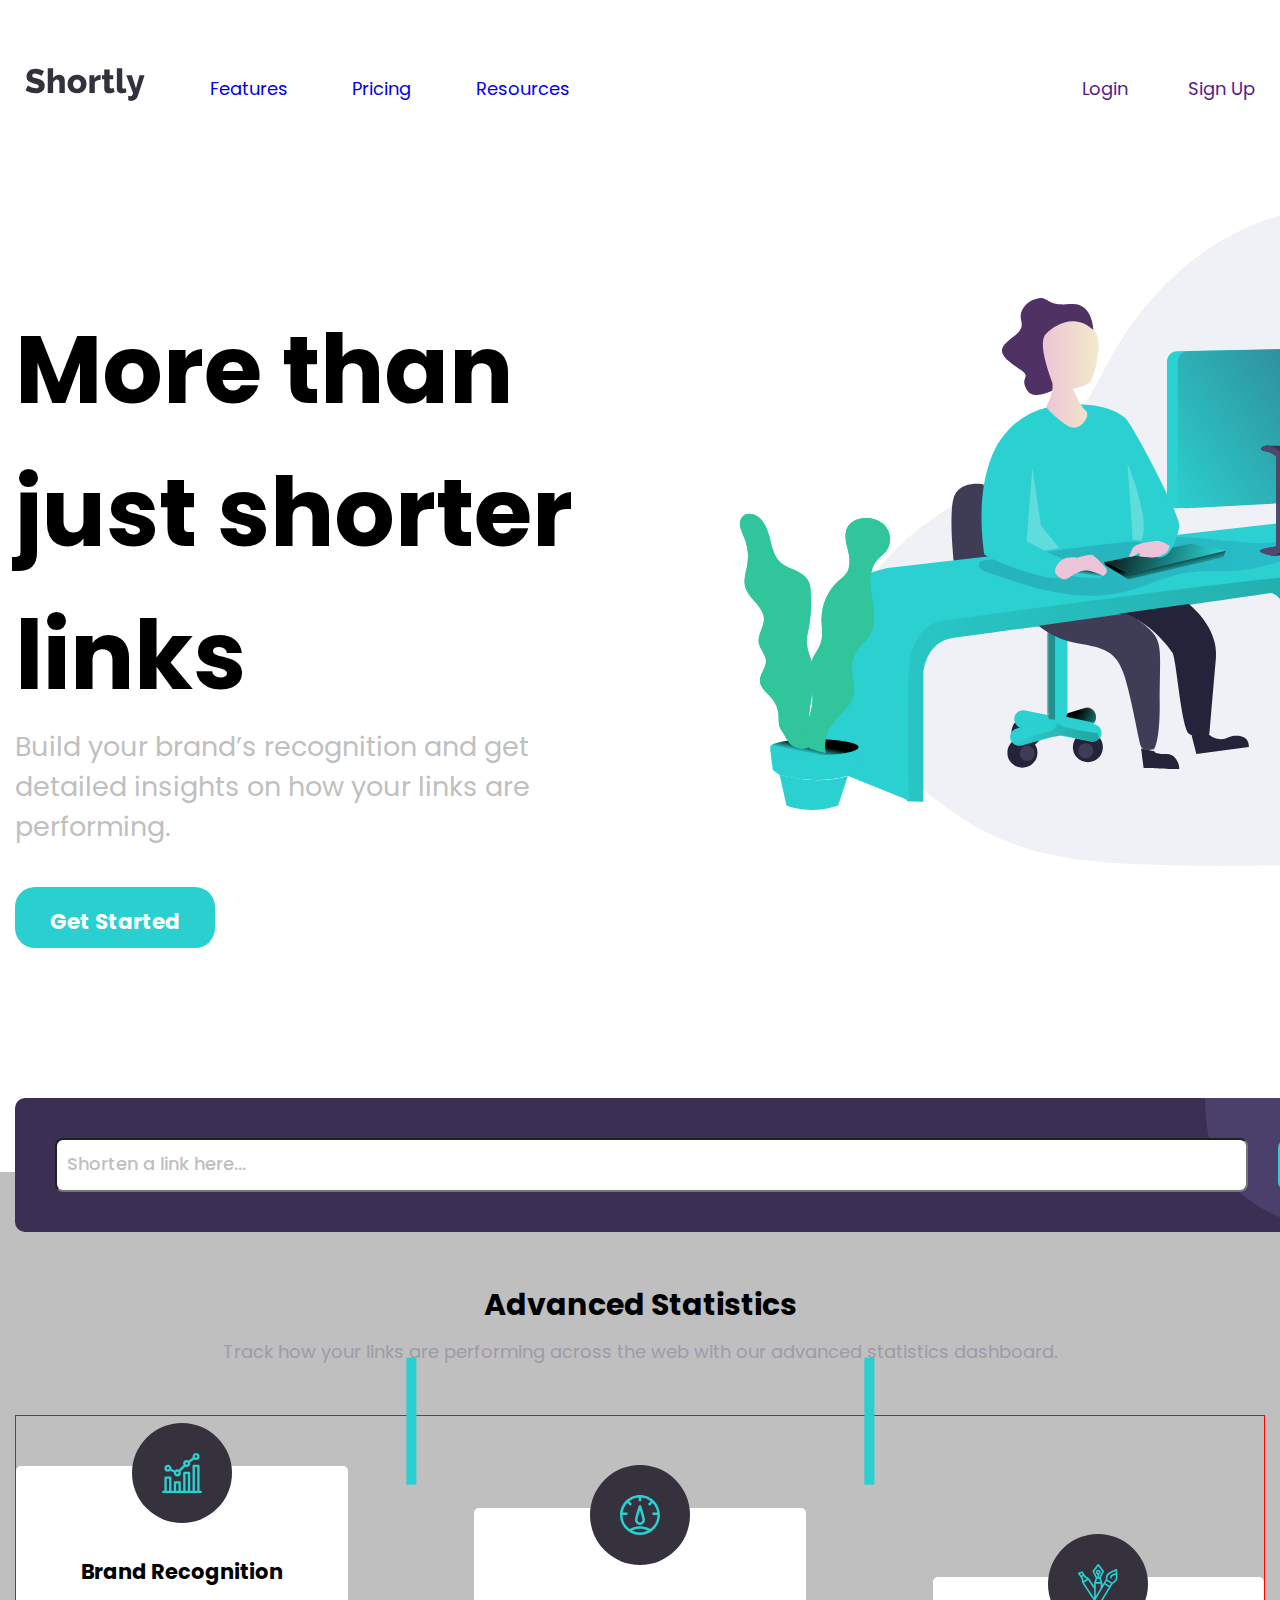
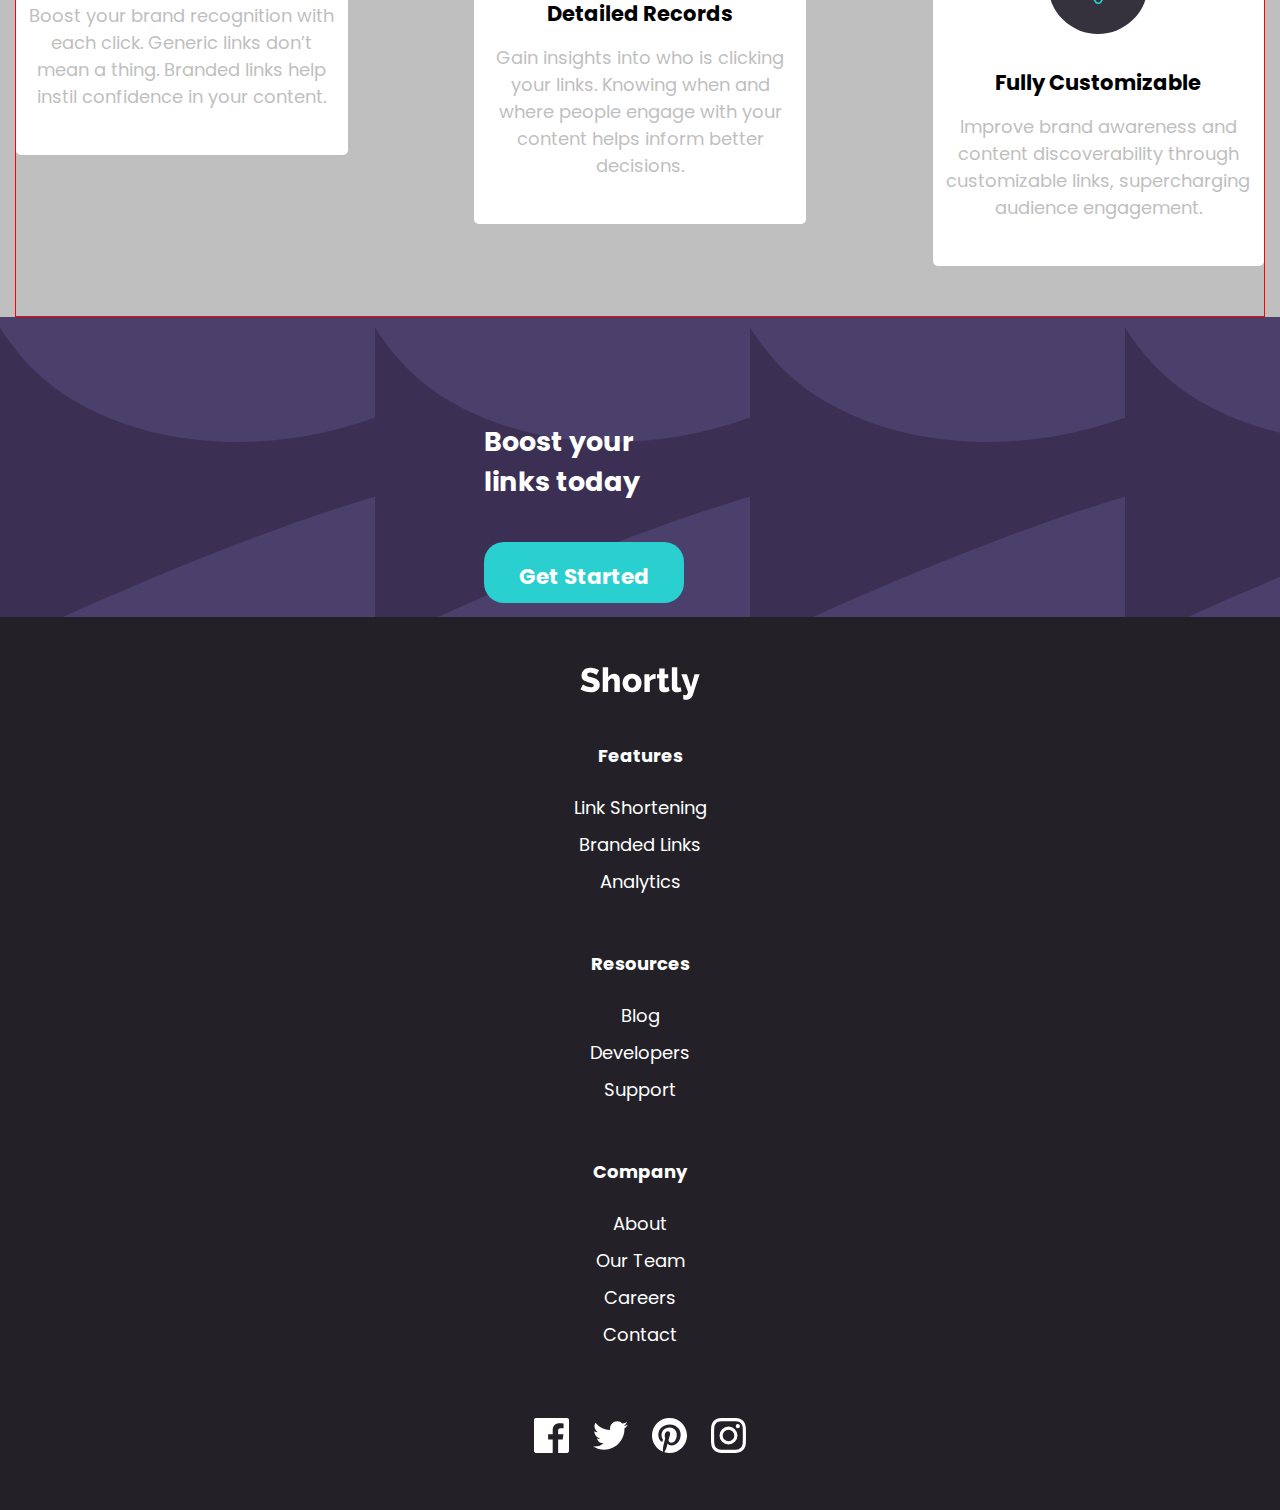
<file: index.html>
<!DOCTYPE html>
<html lang="en">

<head>
  <meta charset="UTF-8" />
  <meta name="viewport" content="width=device-width, initial-scale=1.0" />

  <link rel="icon" type="image/png" sizes="32x32" href="./images/favicon-32x32.png" />
  <link rel="stylesheet" href="./css/style.css" />

  <title>Frontend Mentor | Shortly URL shortening API Challenge</title>

  <!-- Feel free to remove these styles or customise in your own stylesheet 👍 -->
  <!-- <style>
    .attribution { font-size: 11px; text-align: center; }
    .attribution a { color: hsl(228, 45%, 44%); }
  </style> -->
</head>

<body>
  <section class="header">
    <div class="wrapper">
      <header class="container">
        <div class="header--contenedor">
          <figure class="logotipo">
            <img src="./images/logo.svg" srcset="./images/logo.svg 1x, ./images/logo.svg 2x" width="120px" alt="logo" />
          </figure>
          <div class="burguer-button" id="burguer-button">
            <div class="line line-1"></div>
            <div class="line line-2"></div>
            <div class="line line-3"></div>
          </div>
        </div>
        <nav class="menu" id="menu">
          <div class="menu-derecha">
            <li class="item">
              <a href="#">Features</a>
            </li>
            <li class="item">
              <a href="#">Pricing</a>
            </li>
            <li class="item">
              <a href="#">Resources</a>
            </li>
          </div>
          <div class="menu-izquierda">
            <li class="item button secondary">
              <a href="">Login</a>
            </li>
            <li class="item button">
              <a href="">Sign Up</a>
            </li>
          </div>
        </nav>
      </header>
    </div>
  </section>
  <section class="describe">
    <div class="wrapper">
      <div class="describe-contenedor">
        <div class="illustration--contenedor">
          <figure class="figure">
            <img src="./images/illustration-working.svg" alt="illustration-working" srcset=" /images/illustration-working.svg 1x, ./images/illustration-working.svg 2x" width="518px" />
          </figure>
        </div>
        <div class="describe-propaganda">
          <div class="tittle">
            <h1>More than just shorter links</h1>
          </div>
          <p>
            Build your brand’s recognition and get detailed insights on how your
            links are performing.
          </p>
          <div class="get-started btn">Get Started</div>
        </div>
      </div>
    </div>
  </section>
  <section class="formulario">
    <div class="wrapper">
      <div class="formulario--contenedor">
        <input type="url" name="url shortener" class="shorten" id="" placeholder="Shorten a link here..." />
        <!-- <span class=".empty-text"><em>Please add a link</em></span> -->
        <span class="shorten-it btn">Shorten It!</span>
      </div>
      <div class="link-contenedor">
        <span class="long-link">q</span>
        <span class="short-link">q</span>
        <span class="copy btn">Copy</span>
      </div>
    </div>
  </section>
  <section class="propaganda">
    <div class="wrapper">
      <div class="propaganda-contenedor">
        <div class="propaganda--tabla">
          <h2>Advanced Statistics</h2>
          <div class="descripcion">
            Track how your links are performing across the web with our
            advanced statistics dashboard.
          </div>
        </div>
        <div class="contenedor-cajas">
          <div class="caja-brand caja">
            <div class="contenedor-icon">
              <img src="./images/icon-brand-recognition.svg" alt="icon brand" class="icon" />
            </div>
            <div class="caja-titulo">
              <h3>Brand Recognition</h3>
            </div>
            <div class="caja-descripcion description">
              <p>
                Boost your brand recognition with each click. Generic links
                don’t mean a thing. Branded links help instil confidence in your
                content.
              </p>
            </div>
          </div>
          <div class="separador"></div>
          <div class="caja-detailed caja">
            <div class="contenedor-icon">
              <img src="./images/icon-detailed-records.svg" alt="icon detailed" class="icon" />
            </div>
            <div class="caja-titulo">
              <h3>Detailed Records</h3>
            </div>
            <div class="caja-descripcion description">
              <p>
                Gain insights into who is clicking your links. Knowing when and
                where people engage with your content helps inform better
                decisions.
              </p>
            </div>
          </div>
          <div class="separador"></div>
          <div class="caja-fully caja">
            <div class="contenedor-icon">
              <img src="./images/icon-fully-customizable.svg" alt="icon fully" class="icon" />
            </div>
  
            <div class="caja-titulo">
              <h3>Fully Customizable</h3>
            </div>
            <div class="caja-descripcion description">
              <p>
                Improve brand awareness and content discoverability through
                customizable links, supercharging audience engagement.
              </p>
            </div>
          </div>
        </div>
      </div>
    </div>
  </section>
  <section class="segunda-parte">
    <div class="wrapper">
      <div class="describe-propaganda">
        <div class="tittle">
          <h2>Boost your links today</h2>
        </div>
        <div class="get-started btn">Get Started</div>
      </div>
    </div>
  </section>
  <footer class="footer">
    <div class="wrapper">
      <div class="footer-container">
        <figure class="footer-logotipo">
          <img src="./images/logo-footer.svg" srcset="./images/logo-footer.svg 1x, ./images/logo-footer.svg 2x"
            width="120px" alt="logo-footer" class="footer-icono" />
        </figure>
        <div class="features table">
          <div class="table-titulo">
            <h4>Features</h4>
          </div>
          <ul>
            <li>Link Shortening</li>
            <li>Branded Links</li>
            <li>Analytics</li>
          </ul>
        </div>
        <div class="features table">
          <div class="table-titulo">
            <h4>Resources</h4>
          </div>
          <ul>
            <li>Blog</li>
            <li>Developers</li>
            <li>Support</li>
          </ul>
        </div>
        <div class="features table">
          <div class="table-titulo">
            <h4>Company</h4>
          </div>
          <ul>
            <li>About</li>
            <li>Our Team</li>
            <li>Careers</li>
            <li>Contact</li>
          </ul>
        </div>
      </div>
      <div class="social">
        <div class="social-contenedor">
          <div class="facebook redes">
            <img src="./images/icon-facebook.svg" alt="facebook" class="facebook" />
          </div>
          <div class="twitter redes">
            <img src="./images/icon-twitter.svg" alt="twitter" class="twitter" />
          </div>
          <div class="pinteres redes">
            <img src="./images/icon-pinterest.svg" alt="pinteres" class="pinteres" />
          </div>
          <div class="instagram redes">
            <img src="./images/icon-instagram.svg" alt="instagram" class="instagram" />
          </div>
        </div>
      </div>
    </div>
  </footer>

  <!--
  <div class="attribution">
    Challenge by <a href="https://www.frontendmentor.io?ref=challenge" target="_blank">Frontend Mentor</a>. 
    Coded by <a href="#">Miguel Angel Goda Molina</a>.
  </div> -->
  <script src="./js/javascript.js"></script>
</body>

</html>
</file>
<file: css/style.css>
@import url("https://fonts.googleapis.com/css2?family=Poppins:wght@500;700&display=swap");

* {
  margin: 0;
  padding: 0;
}
:root {
  --Cyan: hsl(180, 66%, 49%);
  --Dark_Violet: hsl(257, 27%, 26%);

  --Red: hsl(0, 87%, 67%);

  --Gray: hsl(0, 0%, 75%);
  --Grayish_Violet: hsl(257, 7%, 63%);
  --Very_Dark_Blue: hsl(255, 11%, 22%);
  --Very_Dark_Violet: hsl(260, 8%, 14%);
  --Font_size: 18px;
  --Family: "Poppins", sans-serif;
}

body {
  font-family: var(--Family);
  font-size: var(--Font_size);
}
.wrapper {
  padding: 0 15px;
}
.header {
  background: white;
  padding-top: 1em;
}
.header--contenedor {
  display: flex;
  justify-content: space-between;
}
.menu li {
  list-style: none;
}
.menu a {
  text-decoration: none;
}

.item {
  text-align: center;
  height: 40px;
  display: flex;
  align-items: center;
}
.item:hover {
  background-color: var(--Cyan);
  width: 17em;
  border-radius: 2em;
  height: 40px;
  justify-content: center;
}
.describe {
  overflow: hidden;
}
.illustration--contenedor {
  margin-top: 0.5em;
}
.describe-propaganda {
  display: flex;
  flex-direction: column;
  justify-content: center;
  align-items: center;
}
.describe-propaganda h1 {
  margin-top: 25px;
  font-weight: 700;
  font-size: 40px;
  text-align: center;
}
.describe-propaganda p {
  text-align: center;
  font-size: var(--Font_size);
  color: var(--Gray);
  width: 330px;
}
.get-started {
  width: 180px;
  padding: 10px;
  border-radius: 20px;
  margin-top: 15px;
}
.btn {
  font-weight: 500;
  color: white;
  text-align: center;
  background-color: var(--Cyan);
  font-size: var(--Font_size);
  border: none;
}
.formulario {
  position: relative;
  margin-top: 50px;
  height: auto;
  display: flex;
  flex-direction: column;
  align-items: center;
}
.formulario--contenedor {
  width: 330px;
  border-radius: 10px;
  display: flex;
  flex-direction: column;
  align-items: center;
  background-image: url(/images/bg-shorten-mobile.svg);
  background-repeat: no-repeat;
  background-size: 250px;
  background-color: var(--Dark_Violet);
  background-position-x: right;
  height: auto;
}
.shorten {
  width: 80%;
  padding: 10px;
  margin: 25px 15px 15px 15px;
  border-radius: 8px;
  height: 30px;
}
.shorten::placeholder {
  color: var(--Gray);
  font-weight: 500;
  font-size: var(--Font_size);
  font-family: var(--Family);
}

.shorten-it {
  width: 80%;
  padding: 10px;
  margin: 0px 15px 25px 15px;
  border-radius: 8px;
  height: 30px;
}
/* .empty {
    border: 2px solid #f74d4d;
  }
  .empty-text {
    visibility: hidden;
    border: 1px solid red;
    position: absolute;
    top: 75px;
    left: 65px;
    color: #f74d4d;
    font-size: 0.8em;
  } */
.link-contenedor {
  width: 350px;
  display: flex;
  flex-direction: column;
  align-items: center;
  display: none;
}

.propaganda {
  width: 350;
  background-color: var(--Gray);
  margin-top: -85px;
}

.contenedor-cajas{
  display: flex;
  flex-direction: column;
  justify-content: center;
  align-items: center;
}
.propaganda--tabla {
  margin-top: 140px;
  text-align: center;
  font-size: var(--Font_size);
  margin-bottom: 50px;
}
.propaganda--tabla h2 {
  font-weight: 700;
  padding: 10px;
  font-size: 30px;
}
.descripcion {
  font-size: var(--Font_size);
  color: var(--Grayish_Violet);
}
.caja {
  border-radius: 5px;
  margin-top: 50px;
  background-color: white;
  width: 340px;
  display: flex;
  flex-direction: column;
  justify-content: center;
  align-items: center;
  margin-bottom: 60px;
}
.caja p {
  text-align: center;
}
.description {
  width: 311px;
  margin-top: 15px;
  margin-bottom: 45px;
}
.description p {
  font-size: var(--Font_size);
  color: var(--Gray);
}
.contenedor-icon {
  position: relative;
  display: flex;
  justify-content: center;
  align-items: center;
  width: 100px;
  height: 100px;
  border-radius: 50%;
  background-color: var(--Very_Dark_Blue);
  margin-top: -13%;
  margin-bottom: 10%;
}
.icon {
  width: 40px;
}
.separador {
  width: 130px;
  background-color: var(--Cyan);
  height: 10px;
  transform: rotateZ(90deg);
}
.segunda-parte {
  background-image: url(/images/bg-boost-mobile.svg);
  height: 300px;
  color: white;
  width: 100%;
  margin: 0px;
  background-color: var(--Dark_Violet);
  display: flex;
  justify-content: center;
  align-items: center;
}
.footer {
  background-color: var(--Very_Dark_Violet);
  color: white;
}
.footer-logotipo {
  margin-top: 50px;
}
.footer li {
  list-style: none;
}

.footer-container {
  display: flex;
  flex-direction: column;
  justify-content: center;
  align-items: center;
  text-align: center;
}
.table {
  font-size: var(--Font_size);
  margin: 10px;
}
.table-titulo {
  margin: 25px;
}
.features li {
  margin: 10px;
  font-size: var(--Font_size);
}
.social {
  padding: 50px;
}
.social-contenedor {
  display: flex;
  flex-direction: row;
  justify-content: center;
  align-items: center;
}
.redes {
  margin: 0px 12px 0px 12px;
}
.redes img {
  width: 35px;
}
@media screen and (max-width: 375px) {
  .burguer-button {
    width: 30px;
    height: 30px;
    cursor: pointer;
    display: flex;
    flex-direction: column;
    justify-content: space-around;
  }
  .menu {
    width: 360px;
    background-color: var(--Dark_Violet);
    height: 360px;
    padding: 10px 0px;
    border-radius: 10px;
    display: grid;
    transition: 0.3s;
    position: fixed;
    right: -100%;
  }
  .menu-derecha {
    display: flex;
    flex-direction: column;
    align-items: center;
    justify-content: space-evenly;
  }
  .menu-izquierda {
    display: flex;
    flex-direction: column;
    align-items: center;
    justify-content: space-evenly;
  }
  .menu.active {
    right: 7px;
  }
  .menu li a {
    display: block;
    padding: 7px 0px;
    color: white;
    font-size: var(--Font_size);
    font-weight: 500;
  }
  .menu-izquierda:before {
    content: "";
    height: 1px;
    width: 280px;
    background: rgba(156, 154, 154, 0.418);
    position: absolute;
    top: 215px;
  }

  .line {
    width: 100%;
    height: 4px;
    background-color: var(--Gray);
  }
}
@media screen and (min-width: 376px) {
  .wrapper {
    max-width: 1440px;
    margin: auto;
  }
  
  .item:hover {
    background-color: var(--Cyan);
    width: 7em;
    border-radius: 2em;
    height: 40px;
  }
  
  .container {
    padding: 50px 10px;
    display: flex;
    justify-content: space-between;
  }
  .menu {
    width: 85%;
    display: flex;
    justify-content: space-between;
  }
  .menu-derecha {
    width: 20em;
    color: var(--Gray);
    display: flex;
    justify-content: space-between;
    flex-direction: row;
  }
  .menu-izquierda {
    width: 20em;
    display: flex;
    flex-direction: row;
    justify-content: flex-end;
  }
  .menu-izquierda * + * {
    margin-left: 60px;
  }
  .describe{
    overflow: visible;
  }
  .describe-contenedor{
    margin: 50px 0 150px 0;
    display: flex;
    flex-direction: row-reverse;
    justify-content: space-between;
  }

  .describe-propaganda{
    width: 50%;
    display: flex;
    flex-direction: column;
    justify-content: flex-start;
    align-items: flex-start;
    margin-top: 90px;
  }
  .describe-propaganda h1{
    margin-top: 0;
  font-weight: 700;
  font-size: 95px;
  text-align: left;
  }
  .describe-propaganda p {
    width: auto;
    font-size: 27px;
    text-align: left;
  }
  .btn{
    font-weight: 700;
    font-size: 1.2em;
  }
  .get-started{
    padding-top: 18px;
    margin-top: 40px;
  }
  .illustration--contenedor{
    margin: 0;
    width: 50%;
  }
  .figure{
    margin-left: 100px;
  }
  .illustration--contenedor img{
    position: absolute;
    width: 1000px;
  }
  .formulario--contenedor{
    width: auto;
    display: flex;
    flex-direction: row;
    align-items: center;
    padding: 40px;
  }
  .shorten {
    width: 1500px;
    margin: 0 30px 0 0;
    border-radius: 8px;
    height: 30px;
  }
  .shorten-it{
    margin: 0;
    width: 150px;
  }
  .propaganda{
    margin-top: -200px;
  }
  .propaganda--tabla{
    
    padding-top: 100px;
  }
  
  .contenedor-cajas{
    display: flex;
    flex-direction: row;
    align-items: unset;
    border: 1px solid red;
    justify-content: space-between;
    height: 450px;
    padding-bottom: 50px;
    position: relative;
  }
  .caja{
    z-index: 2;
    position: relative;
  }
  .caja-brand{
    align-self: flex-start;

  }
  .caja-detailed{
    align-self: center;
    margin-bottom: 0;
  }
  .caja-fully{
    align-self: flex-end;
    margin-bottom: 0;
  }
}
</file>
